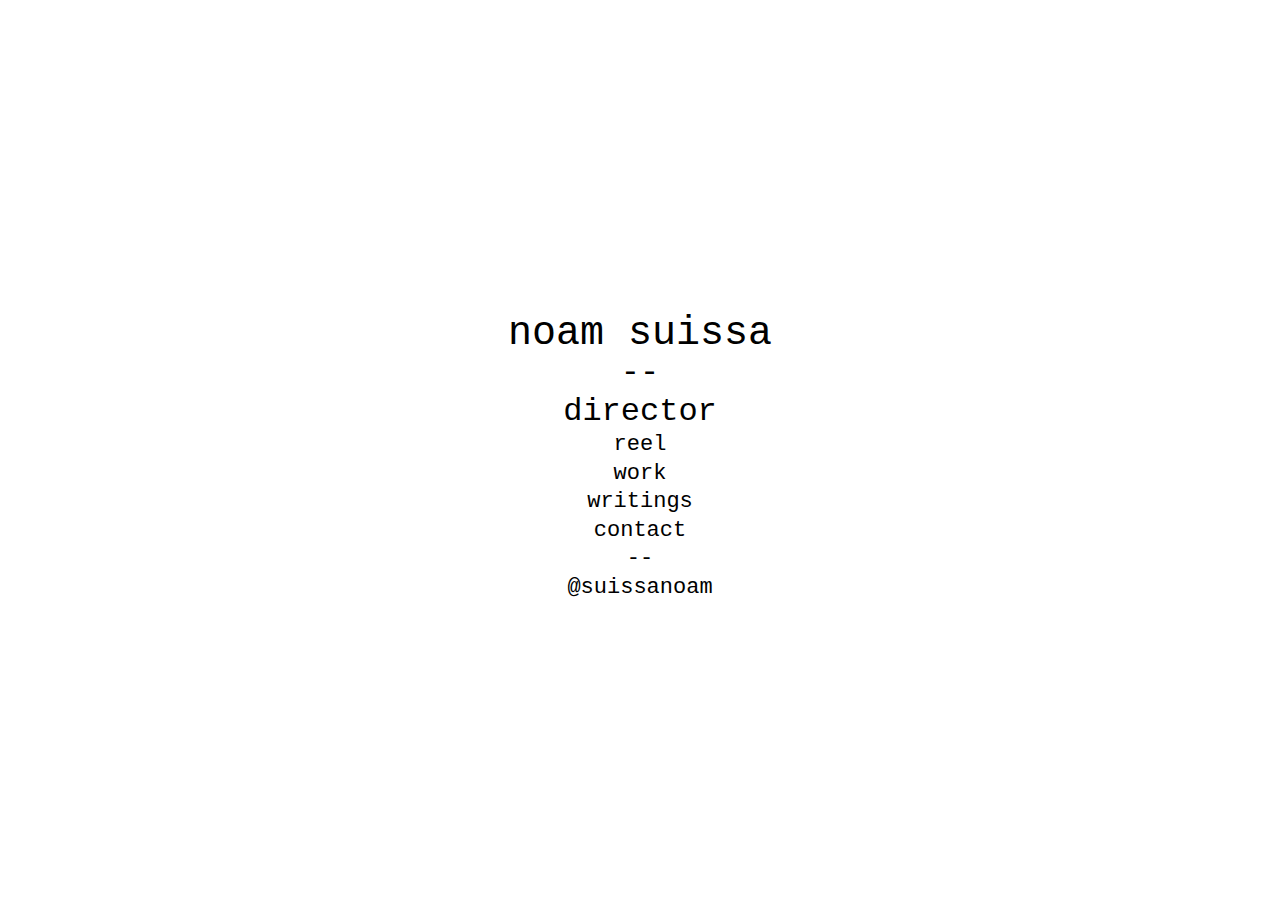
<file: index.html>
<!DOCTYPE html>
<html>
<script type="text/javascript" src="js/modal.js"></script>
<head>
	<title>noam suissa - home</title>
	<link rel="stylesheet" type="text/css" href="css/style.css">
</head>
<body>
	<div class='container'>
		<div class="box-1">
			<h2>noam suissa</h2>
			<h3>--</h3>
			<h3>director</h3>
			<a href="reel.html">reel</a><br />
			<a href="work.html">work</a><br />
			<a href="writings.html">writings</a><br />
			<a href="mailto:noam.suissa@gmail.com" target="_top">contact</a><br />
			<a>--</a><br />
			<a href="https://www.instagram.com/suissanoam/">@suissanoam</a><br />
		</div>
	</div>
</body>
</html>
</file>
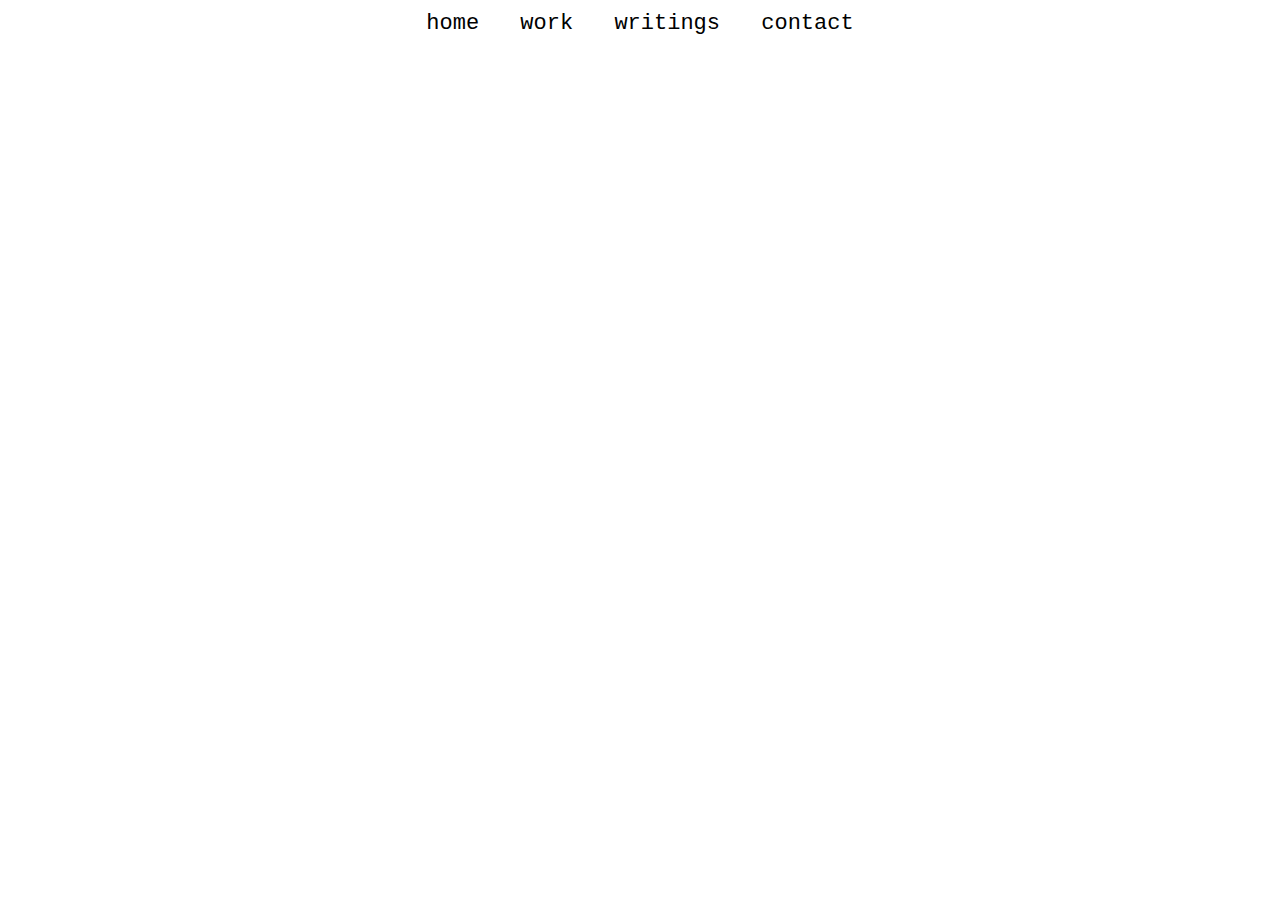
<file: reel.html>
<!DOCTYPE html>
<html>

<head>
	<title>noam suissa - reel</title>
	<link rel="stylesheet" type="text/css" href="css/style.css">
</head>
<body>
	<div class='container'>
		<div class="box-2">
			<a href="index.html">home</a>
			<a>&emsp;</a>
			<a href="work.html">work</a>
			<a>&emsp;</a>
			<a href="writings.html">writings</a>
			<a>&emsp;</a>
			<a href="mailto:noam.suissa@gmail.com" target="_top">contact</a><br />
		</div>
		<div>
			<iframe src="https://player.vimeo.com/video/343551343" width="1280" frameborder="0" height="720" style="width: 100%"></iframe>
		</div>
	</div>
</body>
</html>
</file>
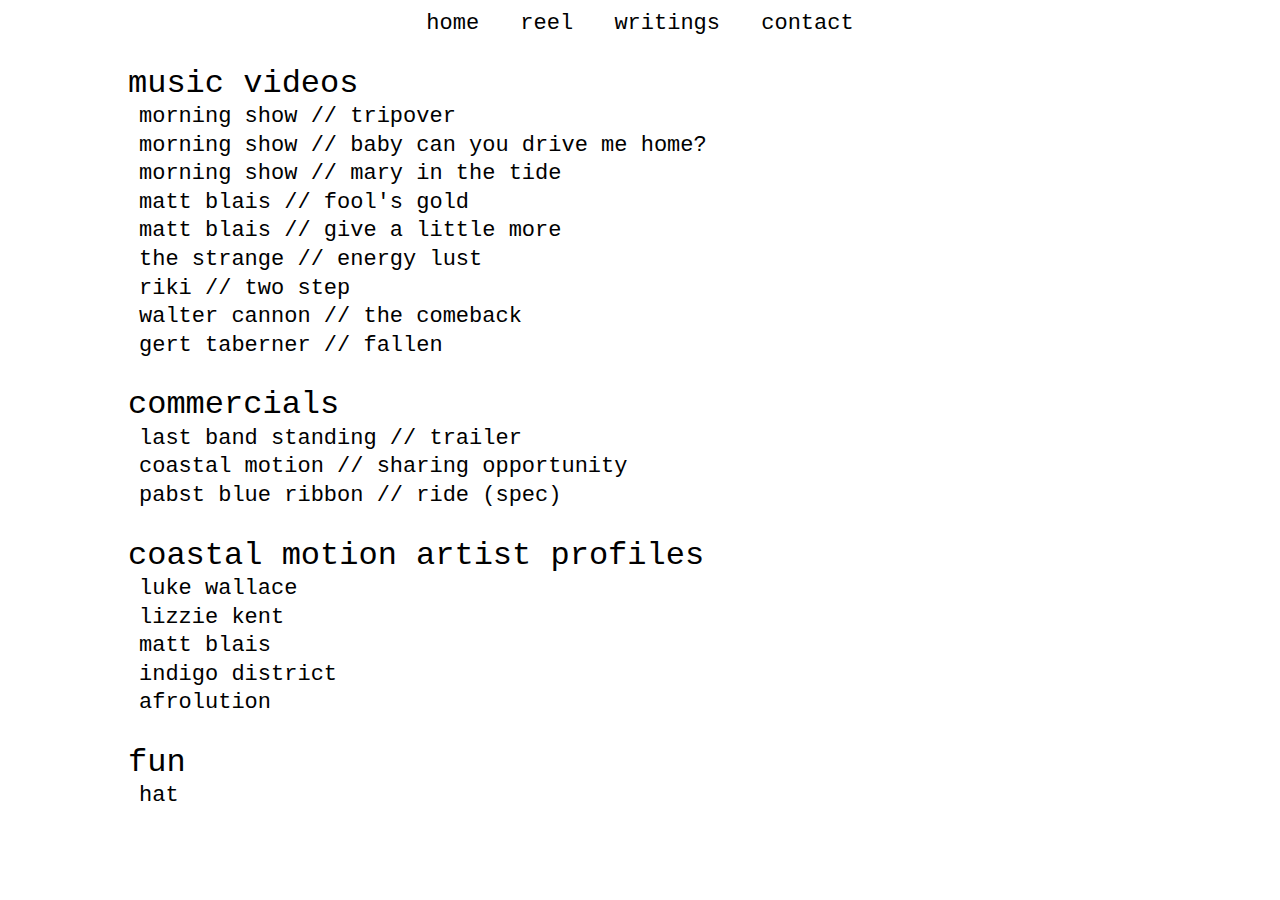
<file: work.html>
<!DOCTYPE html>
<html>
<head>
	<title>noam suissa - work</title>
	<link rel="stylesheet" type="text/css" href="css/style.css">
	<script type="text/javascript" src="js/modal.js"></script>
</head>
<body>
	<div class='container'>
		<div class="box-2">
			<a href="index.html">home</a>
			<a>&emsp;</a>
			<a href="reel.html">reel</a>
			<a>&emsp;</a>
			<a href="writings.html">writings</a>
			<a>&emsp;</a>
			<a href="mailto:noam.suissa@gmail.com" target="_top">contact</a><br />
		</div>
		<div class="box-3">
			<h3>music videos</h3>

			<button
				class="modal-opener"
				onclick="createModal('https://www.youtube-nocookie.com/embed/qdqTshKYq-s?autoplay=1&showinfo=0')"
			>
				&ensp;morning show // tripover
			</button>
			
			
			<button
				class="modal-opener"
				onclick="createModal('https://www.youtube-nocookie.com/embed/x0m6YSLRXmQ?autoplay=1&showinfo=0')"
			>
				&ensp;morning show // baby can you drive me home?
			</button>

			<button
				class="modal-opener"
				onclick="createModal('https://www.youtube-nocookie.com/embed/d4arfccKYds?autoplay=1&showinfo=0')"
			>
				&ensp;morning show // mary in the tide
			</button>

			<button
				class="modal-opener"
				onclick="createModal('https://www.youtube-nocookie.com/embed/5Z04SCRXX18?autoplay=1&showinfo=0')"
			>
				&ensp;matt blais // fool's gold
			</button>

			<button
				class="modal-opener"
				onclick="createModal('https://www.youtube-nocookie.com/embed/AukAkFaD4pw?autoplay=1&showinfo=0')"
			>
				&ensp;matt blais // give a little more
			</button>

			<button
				class="modal-opener"
				onclick="createModal('https://player.vimeo.com/video/206823132?autoplay=1')"
			>
				&ensp;the strange // energy lust
			</button>

			<button
				class="modal-opener"
				onclick="createModal('https://player.vimeo.com/video/258568680?autoplay=1')"
			>
				&ensp;riki // two step
			</button>

			<button
				class="modal-opener"
				onclick="createModal('https://www.youtube-nocookie.com/embed/m5GaU7fHads?autoplay=1&showinfo=0')"
			>
				&ensp;walter cannon // the comeback
			</button>

			<button
				class="modal-opener"
				onclick="createModal('https://www.youtube-nocookie.com/embed/r1xi5HkqDH4?autoplay=1&showinfo=0')"
			>
				&ensp;gert taberner // fallen
			</button>

		</div>
		<div class="box-3">
			<h3>commercials</h3>


			<button
				class="modal-opener"
				onclick="createModal('https://player.vimeo.com/video/222873107?autoplay=1')"
			>
				&ensp;last band standing // trailer
			</button>

			<button
				class="modal-opener"
				onclick="createModal('https://player.vimeo.com/video/182195618?autoplay=1')"
			>
				&ensp;coastal motion // sharing opportunity
			</button>

			<button
				class="modal-opener"
				onclick="createModal('https://player.vimeo.com/video/277017978?autoplay=1')"
			>
				&ensp;pabst blue ribbon // ride (spec)
			</button>



		</div>
		<div class="box-3">
			<h3>coastal motion artist profiles</h3>

			<button
				class="modal-opener"
				onclick="createModal('https://player.vimeo.com/video/187968670?autoplay=1')"
			>
				&ensp;luke wallace
			</button>

			<button
				class="modal-opener"
				onclick="createModal('https://player.vimeo.com/video/187968670?autoplay=1')"
			>
				&ensp;lizzie kent
			</button>

			<button
				class="modal-opener"
				onclick="createModal('https://player.vimeo.com/video/222595224?autoplay=1')"
			>
				&ensp;matt blais
			</button>

			<button
				class="modal-opener"
				onclick="createModal('https://player.vimeo.com/video/189617987?autoplay=1')"
			>
				&ensp;indigo district
			</button>

			<button
				class="modal-opener"
				onclick="createModal('https://player.vimeo.com/video/183774032?autoplay=1')"
			>
				&ensp;afrolution
			</button>

		</div>
		<div class="box-3">
			<h3>fun</h3>

			<button
				class="modal-opener"
				onclick="createModal('https://player.vimeo.com/video/257843150?autoplay=1')"
			>
				&ensp;hat
			</button>

		</div>
	</div>
	<script type="text/javascript" src="modal.js"></script>
</body>
</html>
</file>
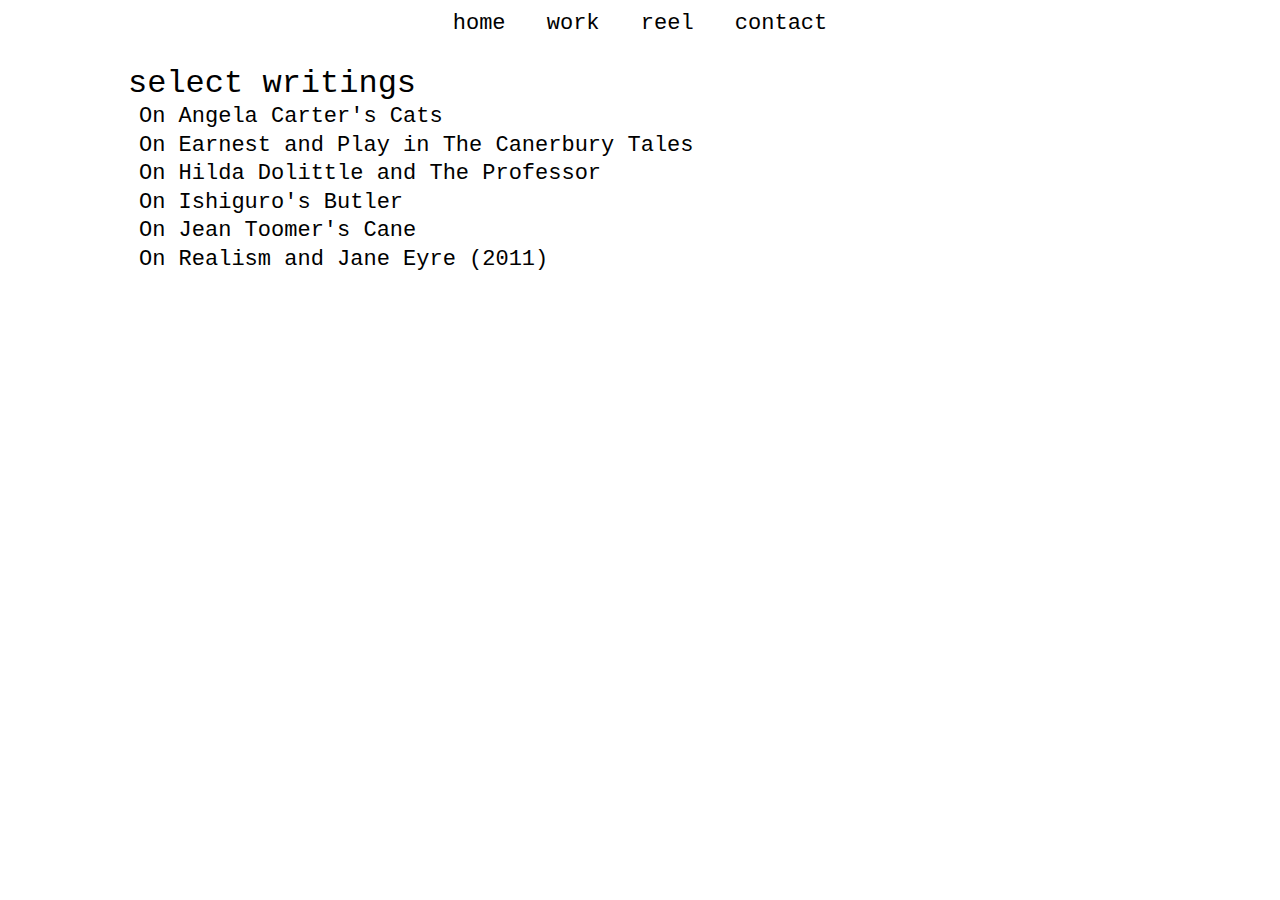
<file: writings.html>
<!DOCTYPE html>
<html>
<head>
	<title>noam suissa - work</title>
	<link rel="stylesheet" type="text/css" href="css/style.css">
	<script type="text/javascript" src="js/modal.js"></script>
</head>
<body>
	<div class='container'>
		<div class="box-2">
			<a href="index.html">home</a>
			<a>&emsp;</a>
			<a href="work.html">work</a>
			<a>&emsp;</a>
			<a href="reel.html">reel</a>
			<a>&emsp;</a>
			<a href="mailto:noam.suissa@gmail.com" target="_top">contact</a><br />
		</div>
		<div class="box-3">
			<h3>select writings</h3>

			<button
				class="modal-opener"
				onclick="createModal('https://docs.google.com/document/d/1-VmoJ0lr3UWX5tW_y2dWyMAV7vLN_8ZisQnTCifu01c/edit?usp=sharing')"
			>
				&ensp;On Angela Carter's Cats
			</button>
			<button
				class="modal-opener"
				onclick="createModal('https://docs.google.com/document/d/1Oah8LmtCSFnF_Kg2s15xNBUbGdziYVgR5shqEGsh8rA/edit?usp=sharing')"
				>
				&ensp;On Earnest and Play in The Canerbury Tales
			</button>
			<button
				class="modal-opener"
				onclick="createModal('https://docs.google.com/document/d/1v7G4_BYJxP2cBwg70ihc8rxmTOulMLNxK7G9esyxqTk/edit?usp=sharing')"
				>
			&ensp;On Hilda Dolittle and The Professor
			</button>
			<button
				class="modal-opener"
				onclick="createModal('https://docs.google.com/document/d/1SxbQFJ9lkQGrb2wh9dtkILuc0AfucuKusXv9x9qZdqs/edit?usp=sharing')"
				>
				&ensp;On Ishiguro's Butler
			</button>
			<button
				class="modal-opener"
				onclick="createModal('https://docs.google.com/document/d/1TL3PqPgk7mhbcU_zEUoe6cGJ34z0s04ahvYg-Ai2ba8/edit?usp=sharing')"
				>
				&ensp;On Jean Toomer's Cane
			</button>
			<button
				class="modal-opener"
				onclick="createModal('https://docs.google.com/document/d/1R_XgMC7C9kIwaej9kmjfU0Qn2EnvoXE-eUCqRpGfvYw/edit?usp=sharing')"
				>
				&ensp;On Realism and Jane Eyre (2011)
			</button>
		</div>
	</div>
	<script type="text/javascript" src="modal.js"></script>
</body>
</html>
</file>
<file: css/style.css>
* {
	font-family: "Courier New", Courier, monospace;
	font-weight: normal;
	text-decoration: none;
}

body {
	margin: 0;
}

h2{
	font-weight: normal;
	line-height: 0.2em;
	font-size: 40px;
	text-decoration: none;
	margin-bottom: 0.5em;
}

h3{
	font-weight: normal;
	line-height: 0.2em;
	font-size: 32px;
	text-decoration: none;
	margin-bottom: 0.5em;
}

a, a:link, a:visited, a:hover, a:active{
	font-weight: normal;
	line-height: 1.3em;
	font-size: 22px;
	color: black;
	text-decoration: none;
}

.modal-opener {
	line-height: 1.3em;
	font-size: 22px;
	color: black;
	border: 0;
	background: none;
	display: block;
	padding: 0;
	margin: 0;
	cursor: pointer;
}

.container{
	width: 80%;
	margin: auto;
}

.box-1{
	margin: 0;
	position: absolute;
	top: 50%;
	left: 50%;
	-ms-transform: translate(-50%, -50%);
	transform: translate(-50%, -50%);
	text-align: center;
}

.box-2{
	padding-top: 10px; 
	text-align: center;
}

.box-3{
	padding-top: 10px; 
}

.box-4{
	width: 100%;
}

/* The Modal (background) */
#modal {
	position: fixed; /* Stay in place */
	z-index: 1; /* Sit on top */
	left: 0;
	top: 0;
	width: 100%; /* Full width */
	height: 100%; /* Full height */
	overflow: auto; /* Enable scroll if needed */
	background-color: rgb(0,0,0); /* Fallback color */
	background-color: rgba(0,0,0,0.7); /* Black w/ opacity */
	display: flex;
	align-content: center;
	justify-content: center;
}

/*.button {
	margin-left: 10em;
	padding-left: 10em;
}*/

.iframe {
	display: block;
	margin: 0 auto;
	border: 0;
	width: 80%;
	height: 80%;
	/*max-width: 600px;*/
	/*padding: 20px;*/
	margin-top: 20px;
}

/* The Close Button */
.close {
	color: #aaa;
	float: right;
	font-size: 28px;
	font-weight: bold;
}

.close:hover,
.close:focus {
	color: black;
	text-decoration: none;
	cursor: pointer;
}
</file>
